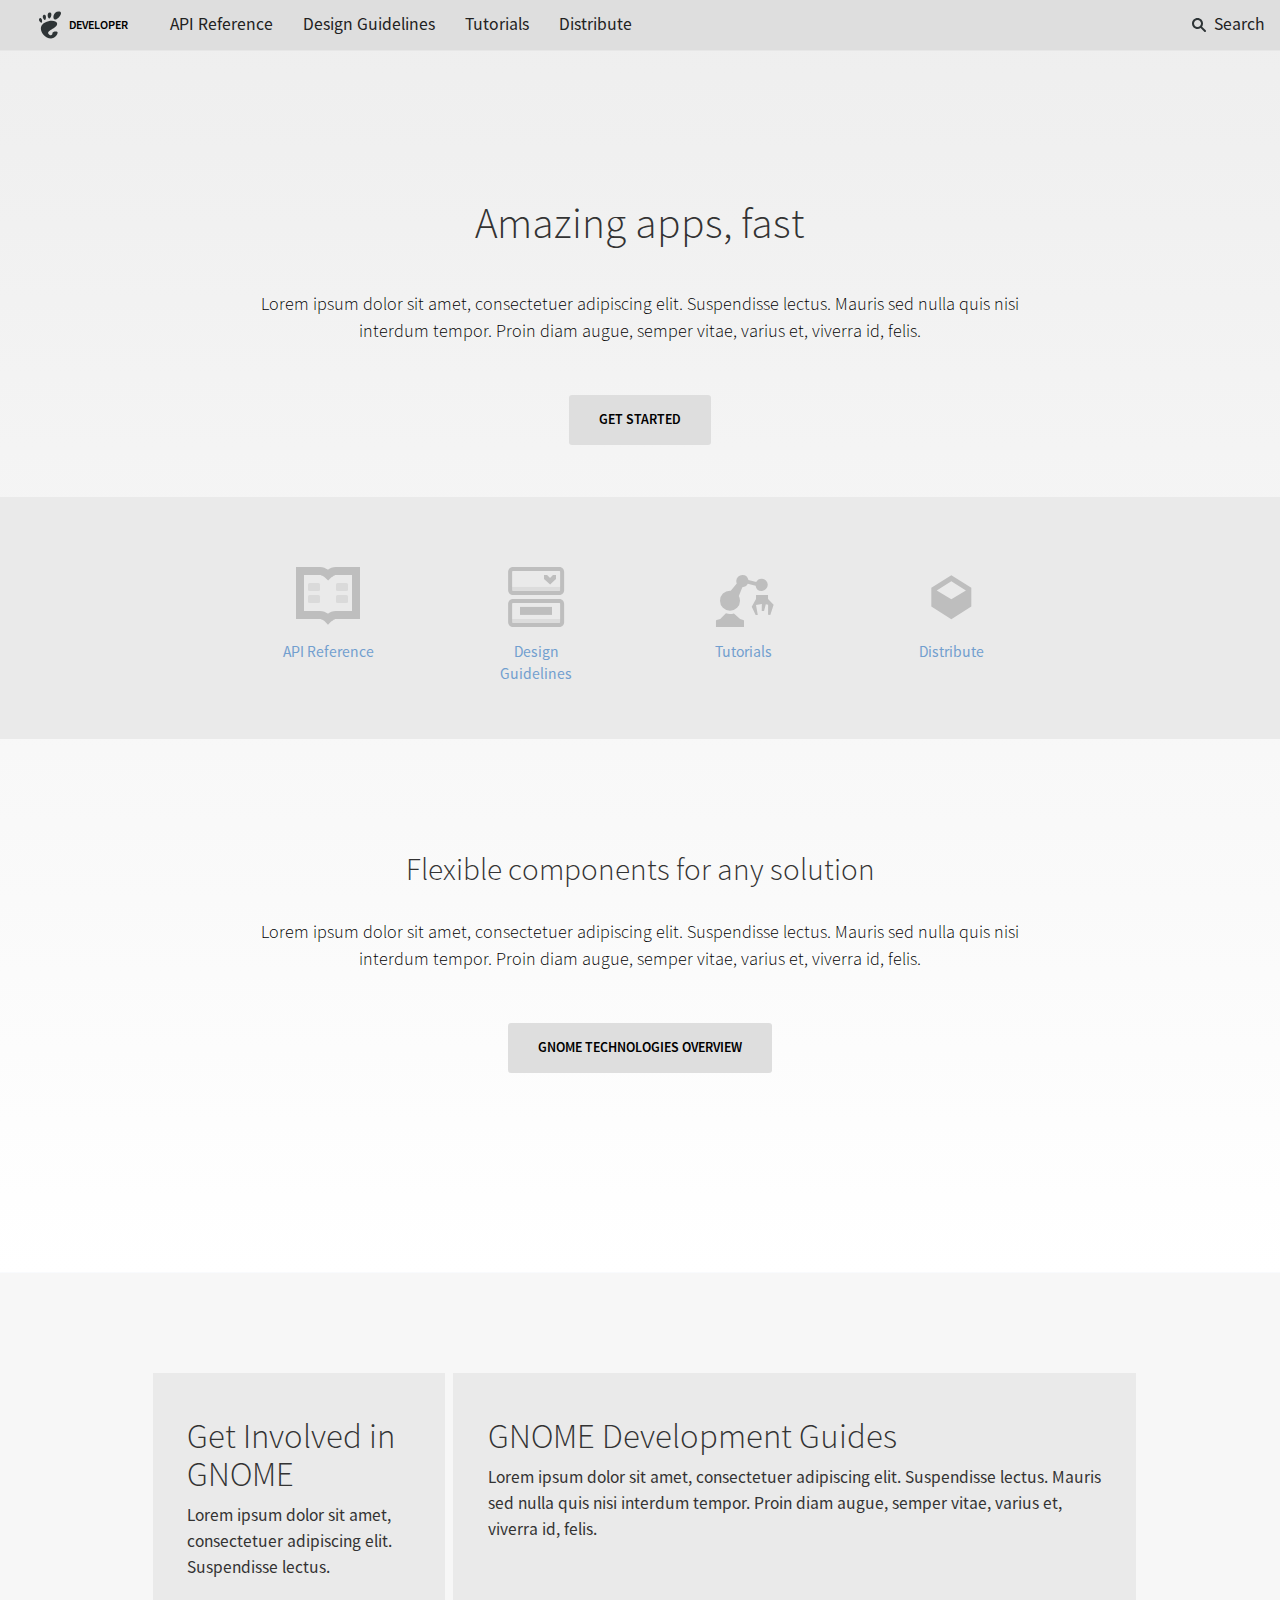
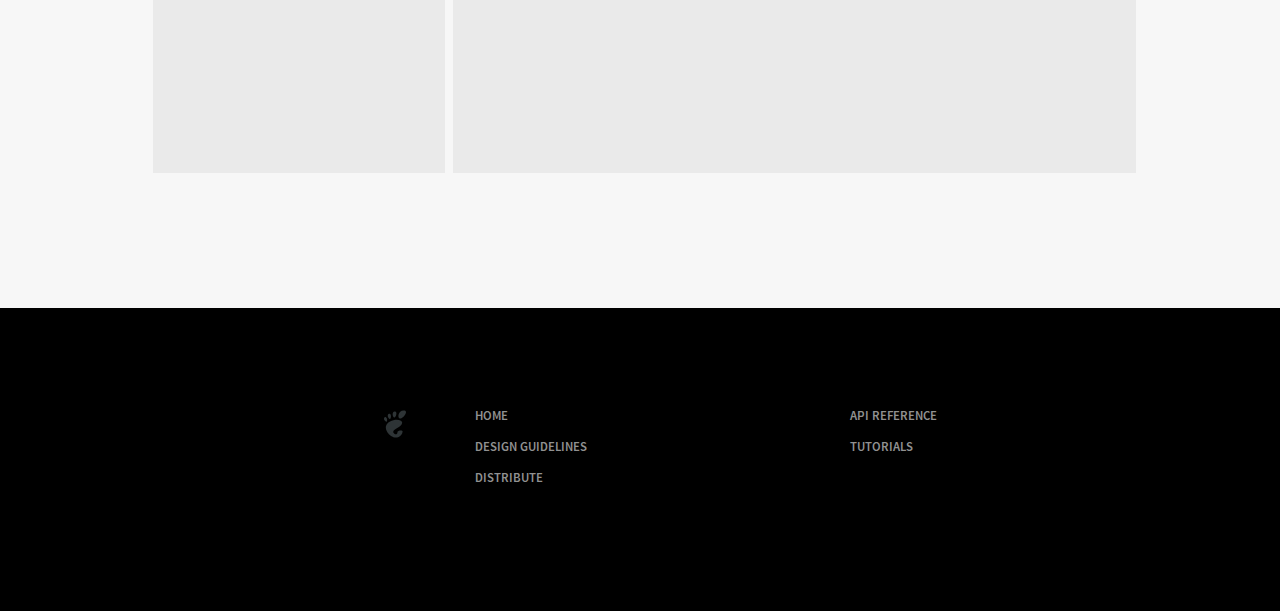
<file: index.html>
<!DOCTYPE html>
<html>
  <head>
    <title>
      GNOME Developer Documentation
    </title>
    <meta content='text/html; charset=UTF8' http-equiv='content-type'>
    <meta content='Lorem ipsum dolor sit amet' name='description'>
    <meta content='fleet,commander,fleetcommander' name='keywords'>
    <meta content='width=device-width,initial-scale=1' name='viewport'>
    <link href='img/favicon.png' rel='icon' type='image/png'>
    <link href='/favicon.ico' rel='shortcut icon' type='image/x-icon'>
    <link href='img/favicon57.png' rel='apple-touch-icon' sizes='57x57'>
    <link href='img/favicon152.png' rel='apple-touch-icon' sizes='152x152'>
    <link href="stylesheets/fonts-6c582ae6.css" rel="stylesheet" />
    <link href="stylesheets/site-3c2b95d2.css" rel="stylesheet" />
    <link href="stylesheets/animate-0a10c6dd.css" rel="stylesheet" />
    <script src="javascripts/jquery-1797d73e.js"></script>
  </head>
  <body id='page-top'>
    <nav class='navbar navbar-default navbar-fixed-top' id='mainNav'>
      <div class='container-fluid'>
        <!-- Brand and toggle get grouped for better mobile display -->
        <div class='navbar-header'>
          <button class='navbar-toggle collapsed' data-target='#bs-example-navbar-collapse-1' data-toggle='collapse' type='button'>
            <span class='sr-only'>Toggle navigation</span>
            <span class='icon-bar'></span>
            <span class='icon-bar'></span>
            <span class='icon-bar'></span>
          </button>
          <a class="navbar-brand page-scroll" href="#page-top">Developer</a>
        </div>
        <div class='collapse navbar-collapse' id='bs-example-navbar-collapse-1'>
          <ul class='nav navbar-nav navbar-default'>
            <li>
              <a class="page-scroll" href="api.html">API Reference</a>
            </li>
            <li>
              <a class="page-scroll" href="design">Design Guidelines</a>
            </li>
            <li>
              <a class="page-scroll" href="tutorials">Tutorials</a>
            </li>
            <li>
              <a class="page-scroll" href="flatpak">Distribute</a>
            </li>
          </ul>
          <!-- /.navbar-collapse -->
          <ul class='nav navbar-nav navbar-right'>
            <li>
              <a class="search" href="#"><img src="img/search-ca453072.svg" />
              Search
              </a>
            </li>
          </ul>
        </div>
      </div>
      <!-- /.container-fluid -->
    </nav>
  </body>
  <main>
    <header>
      <div class='header-content'>
        <div class='header-content-inner'>
          <h1>Amazing apps, fast</h1>
          <p>
            Lorem ipsum dolor sit amet, consectetuer adipiscing elit. Suspendisse lectus. Mauris sed nulla quis nisi interdum tempor.
            Proin diam augue, semper vitae, varius et, viverra id, felis.
          </p>
          <a class='btn btn-primary btn-xl page-scroll' href='#getstarted'>Get Started</a>
        </div>
        <div class='container-fluid'>
          <div class='row toned'>
            <div class='col-lg-2 col-lg-offset-2 col-xs-6 col-md-3'>
              <a class="icon" id="apiref" href="api.html">API Reference</a>
            </div>
            <div class='col-lg-2 col-xs-6 col-md-3'>
              <a class='icon' id='hig'>
                Design Guidelines
              </a>
            </div>
            <div class='col-lg-2 col-xs-6 col-md-3'>
              <a class='icon' id='tutorials'>
                Tutorials
              </a>
            </div>
            <div class='col-lg-2 col-xs-6 col-md-3'>
              <a class='icon' id='flatpak'>
                Distribute
              </a>
            </div>
          </div>
        </div>
        <div class='container'>
          <div class='header-content-inner'>
            <h2>Flexible components for any solution</h2>
            <p>
              Lorem ipsum dolor sit amet, consectetuer adipiscing elit. Suspendisse lectus. Mauris sed nulla quis nisi interdum tempor.
              Proin diam augue, semper vitae, varius et, viverra id, felis.
            </p>
            <a class='btn btn-primary btn-xl page-scroll' href='#tech'>GNOME Technologies Overview</a>
          </div>
        </div>
      </div>
    </header>
    <section>
      <div class='container'>
        <div class='row'>
          <div class='col-sm-3 col-sm-offset-1 box'>
            <h1>Get Involved in GNOME</h1>
            <p>
              Lorem ipsum dolor sit amet, consectetuer adipiscing elit. Suspendisse lectus.
            </p>
          </div>
          <div class='col-sm-7 box'>
            <h1>GNOME Development Guides</h1>
            <p>
              Lorem ipsum dolor sit amet, consectetuer adipiscing elit. Suspendisse lectus. Mauris sed nulla quis nisi interdum tempor.
              Proin diam augue, semper vitae, varius et, viverra id, felis.
            </p>
          </div>
        </div>
      </div>
    </section>
  </main>
  <section class='bg-black' id='footer'>
    <div class='container'>
      <div class='row'>
        <div class='col-md-1 col-md-offset-3 col-xs-2 col-xs-offset-2'>
          <a class='navbar-brand page-scroll' href='#page-top'>
            <img title="Flatpak" class="full" src="img/logo-d6ff5cc0.svg" />
          </a>
        </div>
        <ul class='col-md-8 col-xs-8'>
          <li class='toplevel col-md-6'>
            <a href="./">Home</a>
          </li>
          <li class='toplevel col-md-6 col-md-offset-0'>
            <!-- id links on index page -->
            <a class="page-scroll" href="api.html">API Reference</a>
          </li>
          <li class='toplevel col-md-6 col-md-offset-0'>
            <!-- id links on index page -->
            <a class="page-scroll" href="design">Design Guidelines</a>
          </li>
          <li class='toplevel col-md-6 col-md-offset-0'>
            <!-- id links on index page -->
            <a class="page-scroll" href="tutorials">Tutorials</a>
          </li>
          <li class='toplevel col-md-6 col-md-offset-0'>
            <!-- id links on index page -->
            <a class="page-scroll" href="flatpak">Distribute</a>
          </li>
        </ul>
      </div>
    </div>
  </section>
  <script src="javascripts/jquery.easing.min-603599b4.js"></script>
  <script src="javascripts/jquery.toc.min-265bae56.js"></script>
  <script src="javascripts/bootstrap-8cf4186c.js"></script>
  <script src="javascripts/all-c21a9cf1.js"></script>
  <script type="text/javascript">
    (function(i,s,o,g,r,a,m){i['GoogleAnalyticsObject']=r;i[r]=i[r]||function(){
    (i[r].q=i[r].q||[]).push(arguments)},i[r].l=1*new Date();a=s.createElement(o),
    m=s.getElementsByTagName(o)[0];a.async=1;a.src=g;m.parentNode.insertBefore(a,m)
    })(window,document,'script','//www.google-analytics.com/analytics.js','ga');
    ga('create', '', 'auto');
    ga('send', 'pageview');
  </script>
</html>
</file>
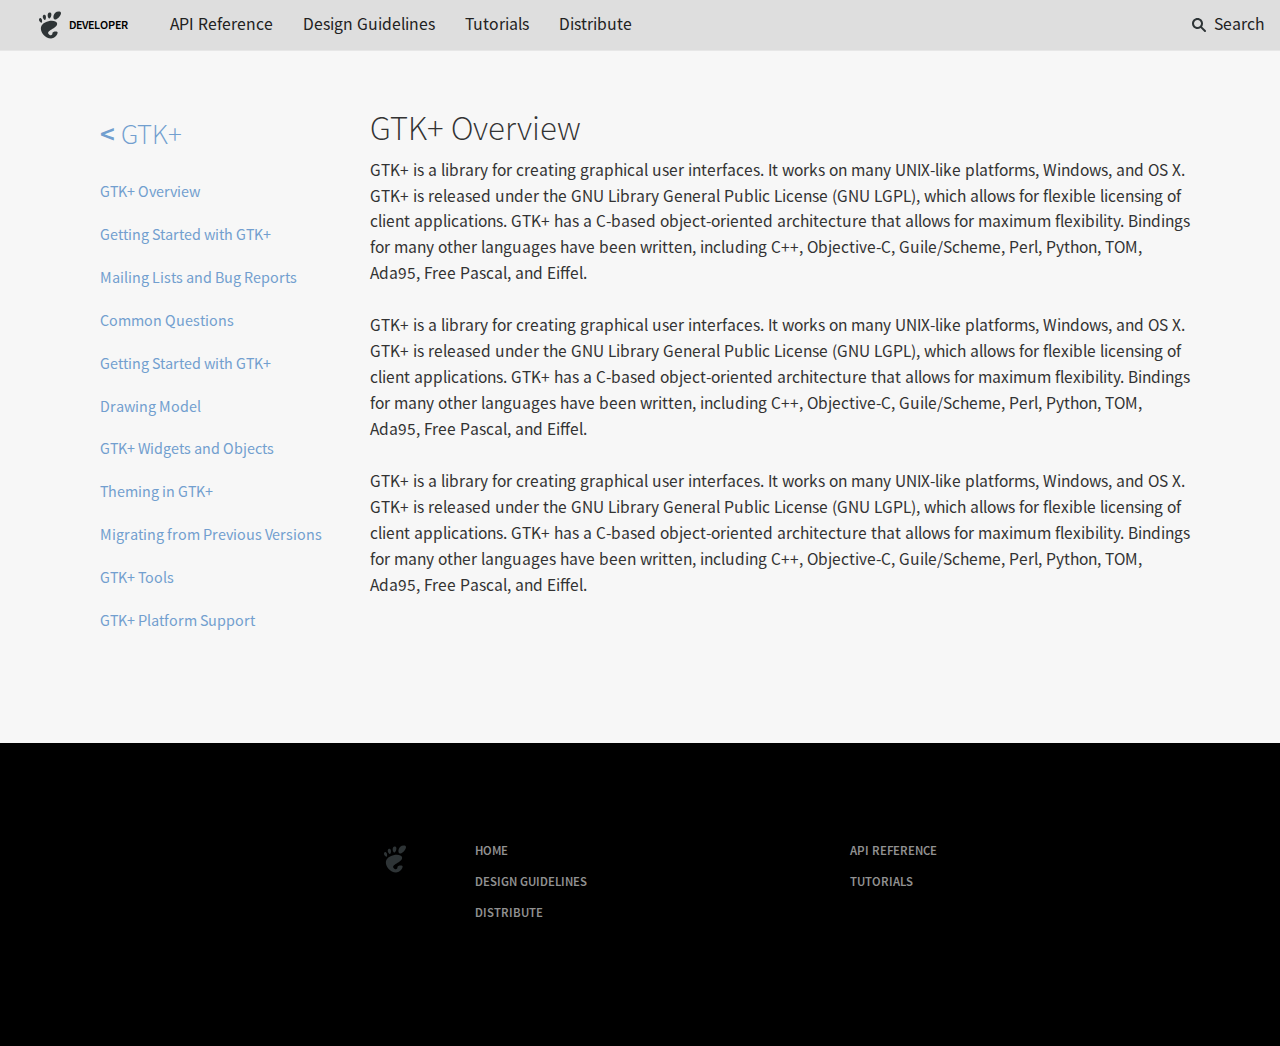
<file: api-gtk.html>
<!DOCTYPE html>
<html>
  <head>
    <title>
      GNOME APIs
    </title>
    <meta content='text/html; charset=UTF8' http-equiv='content-type'>
    <meta content='Lorem ipsum dolor sit amet' name='description'>
    <meta content='fleet,commander,fleetcommander' name='keywords'>
    <meta content='width=device-width,initial-scale=1' name='viewport'>
    <link href='img/favicon.png' rel='icon' type='image/png'>
    <link href='/favicon.ico' rel='shortcut icon' type='image/x-icon'>
    <link href='img/favicon57.png' rel='apple-touch-icon' sizes='57x57'>
    <link href='img/favicon152.png' rel='apple-touch-icon' sizes='152x152'>
    <link href="stylesheets/fonts-6c582ae6.css" rel="stylesheet" />
    <link href="stylesheets/site-3c2b95d2.css" rel="stylesheet" />
    <link href="stylesheets/animate-0a10c6dd.css" rel="stylesheet" />
    <script src="javascripts/jquery-1797d73e.js"></script>
  </head>
  <body id='page-top'>
    <nav class='navbar navbar-default navbar-fixed-top' id='mainNav'>
      <div class='container-fluid'>
        <!-- Brand and toggle get grouped for better mobile display -->
        <div class='navbar-header'>
          <button class='navbar-toggle collapsed' data-target='#bs-example-navbar-collapse-1' data-toggle='collapse' type='button'>
            <span class='sr-only'>Toggle navigation</span>
            <span class='icon-bar'></span>
            <span class='icon-bar'></span>
            <span class='icon-bar'></span>
          </button>
          <a class="navbar-brand page-scroll" href="./">Developer</a>
        </div>
        <div class='collapse navbar-collapse' id='bs-example-navbar-collapse-1'>
          <ul class='nav navbar-nav navbar-default'>
            <li>
              <a class="page-scroll" href="api.html">API Reference</a>
            </li>
            <li>
              <a class="page-scroll" href="design">Design Guidelines</a>
            </li>
            <li>
              <a class="page-scroll" href="tutorials">Tutorials</a>
            </li>
            <li>
              <a class="page-scroll" href="flatpak">Distribute</a>
            </li>
          </ul>
          <!-- /.navbar-collapse -->
          <ul class='nav navbar-nav navbar-right'>
            <li>
              <a class="search" href="#"><img src="img/search-ca453072.svg" />
              Search
              </a>
            </li>
          </ul>
        </div>
      </div>
      <!-- /.container-fluid -->
    </nav>
  </body>
  <main>
    <section>
      <div class='container visible-xs'>
        <div class='col-xs-12'>
          <button class='btn btn-primary btn-xs' data-toggle='offcanvas' type='button'>
            toc
          </button>
        </div>
      </div>
      <div class='container'>
        <div class='row-offcanvas row-offcanvas-left'>
          <div class='sidebar-offcanvas' id='sidebar'>
            <div class='col-sm-4 col-md-3'>
              <ul class='nav nav-sidebar'>
                <li class='active'>
                  <a href='/api.html' id='sec'>
                    <h2>
                      <strong>&lt;</strong>
                      GTK+
                    </h2>
                  </a>
                </li>
                <li>
                  <a>GTK+ Overview</a>
                  <ul class='nav nav-sidebar'>
                    <li>
                      <a>Getting Started with GTK+</a>
                    </li>
                    <li>
                      <a>Mailing Lists and Bug Reports</a>
                    </li>
                    <li>
                      <a>Common Questions</a>
                    </li>
                    <li>
                      <a>Getting Started with GTK+</a>
                    </li>
                    <li>
                      <a>Drawing Model</a>
                    </li>
                  </ul>
                </li>
                <li>
                  <a>GTK+ Widgets and Objects</a>
                </li>
                <li>
                  <a>Theming in GTK+</a>
                </li>
                <li>
                  <a>Migrating from Previous Versions</a>
                </li>
                <li>
                  <a>GTK+ Tools</a>
                </li>
                <li>
                  <a>GTK+ Platform Support</a>
                </li>
              </ul>
            </div>
          </div>
        </div>
        <div class='col-sm-8 col-md-9'>
          <h1>GTK+ Overview</h1>
          <p>
            GTK+ is a library for creating graphical user interfaces. It works on many UNIX-like platforms, Windows, and OS X. GTK+ is released under the GNU Library General Public License (GNU LGPL), which allows for flexible licensing of client applications. GTK+ has a C-based object-oriented architecture that allows for maximum flexibility. Bindings for many other languages have been written, including C++, Objective-C, Guile/Scheme, Perl, Python, TOM, Ada95, Free Pascal, and Eiffel.
          </p>
          <p>
            GTK+ is a library for creating graphical user interfaces. It works on many UNIX-like platforms, Windows, and OS X. GTK+ is released under the GNU Library General Public License (GNU LGPL), which allows for flexible licensing of client applications. GTK+ has a C-based object-oriented architecture that allows for maximum flexibility. Bindings for many other languages have been written, including C++, Objective-C, Guile/Scheme, Perl, Python, TOM, Ada95, Free Pascal, and Eiffel.
          </p>
          <p>
            GTK+ is a library for creating graphical user interfaces. It works on many UNIX-like platforms, Windows, and OS X. GTK+ is released under the GNU Library General Public License (GNU LGPL), which allows for flexible licensing of client applications. GTK+ has a C-based object-oriented architecture that allows for maximum flexibility. Bindings for many other languages have been written, including C++, Objective-C, Guile/Scheme, Perl, Python, TOM, Ada95, Free Pascal, and Eiffel.
          </p>
        </div>
      </div>
    </section>
    <script>
      $(document).ready(function() {
        $('[data-toggle=offcanvas]').click(function() {
          $('.row-offcanvas').toggle("slow");
        });
      });
    </script>
  </main>
  <section class='bg-black' id='footer'>
    <div class='container'>
      <div class='row'>
        <div class='col-md-1 col-md-offset-3 col-xs-2 col-xs-offset-2'>
          <a class='navbar-brand page-scroll' href='#page-top'>
            <img title="Flatpak" class="full" src="img/logo-d6ff5cc0.svg" />
          </a>
        </div>
        <ul class='col-md-8 col-xs-8'>
          <li class='toplevel col-md-6'>
            <a href="./">Home</a>
          </li>
          <li class='toplevel col-md-6 col-md-offset-0'>
            <!-- id links on index page -->
            <a class="page-scroll" href="api.html">API Reference</a>
          </li>
          <li class='toplevel col-md-6 col-md-offset-0'>
            <!-- id links on index page -->
            <a class="page-scroll" href="design">Design Guidelines</a>
          </li>
          <li class='toplevel col-md-6 col-md-offset-0'>
            <!-- id links on index page -->
            <a class="page-scroll" href="tutorials">Tutorials</a>
          </li>
          <li class='toplevel col-md-6 col-md-offset-0'>
            <!-- id links on index page -->
            <a class="page-scroll" href="flatpak">Distribute</a>
          </li>
        </ul>
      </div>
    </div>
  </section>
  <script src="javascripts/jquery.easing.min-603599b4.js"></script>
  <script src="javascripts/jquery.toc.min-265bae56.js"></script>
  <script src="javascripts/bootstrap-8cf4186c.js"></script>
  <script src="javascripts/all-c21a9cf1.js"></script>
  <script type="text/javascript">
    (function(i,s,o,g,r,a,m){i['GoogleAnalyticsObject']=r;i[r]=i[r]||function(){
    (i[r].q=i[r].q||[]).push(arguments)},i[r].l=1*new Date();a=s.createElement(o),
    m=s.getElementsByTagName(o)[0];a.async=1;a.src=g;m.parentNode.insertBefore(a,m)
    })(window,document,'script','//www.google-analytics.com/analytics.js','ga');
    ga('create', '', 'auto');
    ga('send', 'pageview');
  </script>
</html>
</file>
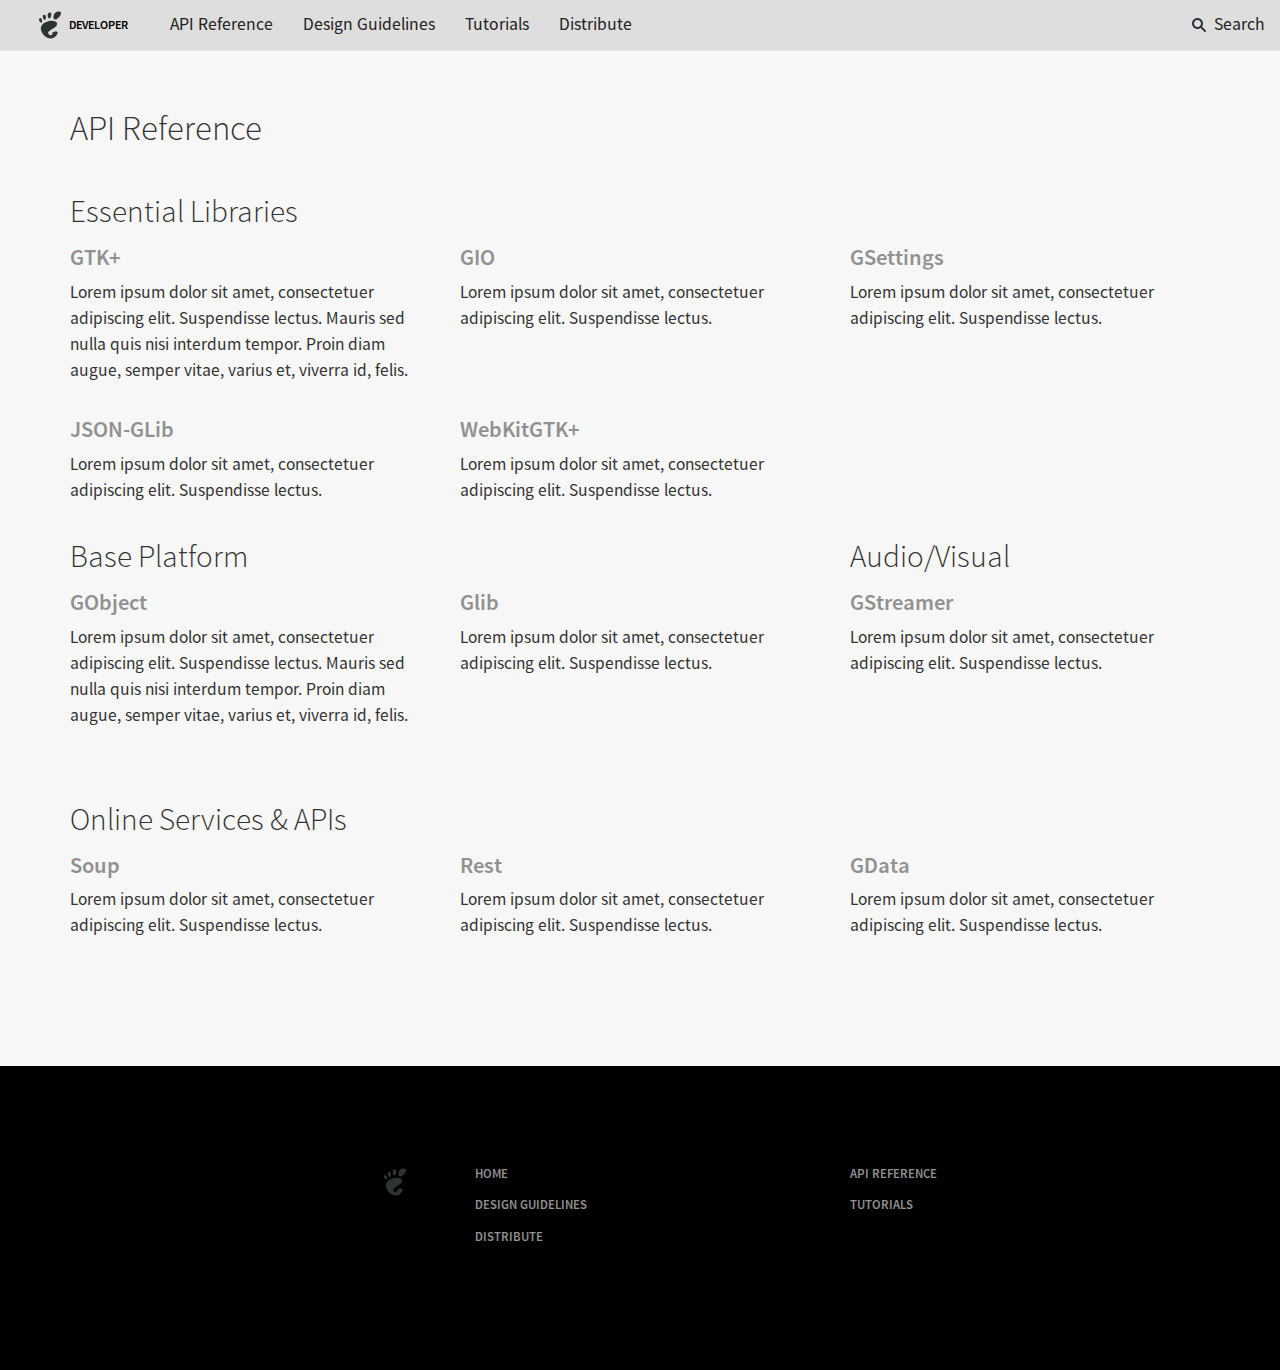
<file: api.html>
<!DOCTYPE html>
<html>
  <head>
    <title>
      GNOME APIs
    </title>
    <meta content='text/html; charset=UTF8' http-equiv='content-type'>
    <meta content='Lorem ipsum dolor sit amet' name='description'>
    <meta content='fleet,commander,fleetcommander' name='keywords'>
    <meta content='width=device-width,initial-scale=1' name='viewport'>
    <link href='img/favicon.png' rel='icon' type='image/png'>
    <link href='/favicon.ico' rel='shortcut icon' type='image/x-icon'>
    <link href='img/favicon57.png' rel='apple-touch-icon' sizes='57x57'>
    <link href='img/favicon152.png' rel='apple-touch-icon' sizes='152x152'>
    <link href="stylesheets/fonts-6c582ae6.css" rel="stylesheet" />
    <link href="stylesheets/site-1ade7717.css" rel="stylesheet" />
    <link href="stylesheets/animate-0a10c6dd.css" rel="stylesheet" />
  </head>
  <body id='page-top'>
    <nav class='navbar navbar-default navbar-fixed-top' id='mainNav'>
      <div class='container-fluid'>
        <!-- Brand and toggle get grouped for better mobile display -->
        <div class='navbar-header'>
          <button class='navbar-toggle collapsed' data-target='#bs-example-navbar-collapse-1' data-toggle='collapse' type='button'>
            <span class='sr-only'>Toggle navigation</span>
            <span class='icon-bar'></span>
            <span class='icon-bar'></span>
            <span class='icon-bar'></span>
          </button>
          <a class="navbar-brand page-scroll" href="./">Developer</a>
        </div>
        <div class='collapse navbar-collapse' id='bs-example-navbar-collapse-1'>
          <ul class='nav navbar-nav navbar-default'>
            <li>
              <a class="page-scroll" href="api.html">API Reference</a>
            </li>
            <li>
              <a class="page-scroll" href="design">Design Guidelines</a>
            </li>
            <li>
              <a class="page-scroll" href="tutorials">Tutorials</a>
            </li>
            <li>
              <a class="page-scroll" href="flatpak">Distribute</a>
            </li>
          </ul>
          <!-- /.navbar-collapse -->
          <ul class='nav navbar-nav navbar-right'>
            <li>
              <a class="search" href="#"><img src="img/search-ca453072.svg" />
              Search
              </a>
            </li>
          </ul>
        </div>
      </div>
      <!-- /.container-fluid -->
    </nav>
  </body>
  <main>
    <section>
      <div class='container'>
        <h1>API Reference</h1>
        <h2>Essential Libraries</h2>
        <div class='row'>
          <div class='col-md-4'>
            <h3>GTK+</h3>
            <p>Lorem ipsum dolor sit amet, consectetuer adipiscing elit. Suspendisse lectus. Mauris sed nulla quis nisi interdum tempor. Proin diam augue, semper vitae, varius et, viverra id, felis.</p>
          </div>
          <div class='col-md-4'>
            <h3>GIO</h3>
            <p>Lorem ipsum dolor sit amet, consectetuer adipiscing elit. Suspendisse lectus.</p>
          </div>
          <div class='col-md-4'>
            <h3>GSettings</h3>
            <p>Lorem ipsum dolor sit amet, consectetuer adipiscing elit. Suspendisse lectus.</p>
          </div>
        </div>
        <div class='row'>
          <div class='col-md-4'>
            <h3>JSON-GLib</h3>
            <p>Lorem ipsum dolor sit amet, consectetuer adipiscing elit. Suspendisse lectus.</p>
          </div>
          <div class='col-md-4'>
            <h3>WebKitGTK+</h3>
            <p>Lorem ipsum dolor sit amet, consectetuer adipiscing elit. Suspendisse lectus.</p>
          </div>
        </div>
        <div class='row'>
          <div class='col-md-8'>
            <h2>Base Platform</h2>
            <div class='row'>
              <div class='col-md-6'>
                <h3>GObject</h3>
                <p>Lorem ipsum dolor sit amet, consectetuer adipiscing elit. Suspendisse lectus. Mauris sed nulla quis nisi interdum tempor. Proin diam augue, semper vitae, varius et, viverra id, felis.</p>
              </div>
              <div class='col-md-6'>
                <h3>Glib</h3>
                <p>Lorem ipsum dolor sit amet, consectetuer adipiscing elit. Suspendisse lectus.</p>
              </div>
            </div>
          </div>
          <div class='col-md-4'>
            <h2>Audio/Visual</h2>
            <div class='row'>
              <div class='col-md-12'>
                <h3>GStreamer</h3>
                <p>Lorem ipsum dolor sit amet, consectetuer adipiscing elit. Suspendisse lectus.</p>
              </div>
            </div>
          </div>
        </div>
        <h2>Online Services & APIs</h2>
        <div class='row'>
          <div class='col-md-4'>
            <h3>Soup</h3>
            <p>Lorem ipsum dolor sit amet, consectetuer adipiscing elit. Suspendisse lectus.</p>
          </div>
          <div class='col-md-4'>
            <h3>Rest</h3>
            <p>Lorem ipsum dolor sit amet, consectetuer adipiscing elit. Suspendisse lectus.</p>
          </div>
          <div class='col-md-4'>
            <h3>GData</h3>
            <p>Lorem ipsum dolor sit amet, consectetuer adipiscing elit. Suspendisse lectus.</p>
          </div>
        </div>
      </div>
    </section>
  </main>
  <section class='bg-black' id='footer'>
    <div class='container'>
      <div class='row'>
        <div class='col-md-1 col-md-offset-3 col-xs-2 col-xs-offset-2'>
          <a class='navbar-brand page-scroll' href='#page-top'>
            <img title="Flatpak" class="full" src="img/logo-d6ff5cc0.svg" />
          </a>
        </div>
        <ul class='col-md-8 col-xs-8'>
          <li class='toplevel col-md-6'>
            <a href="./">Home</a>
          </li>
          <li class='toplevel col-md-6 col-md-offset-0'>
            <!-- id links on index page -->
            <a class="page-scroll" href="api.html">API Reference</a>
          </li>
          <li class='toplevel col-md-6 col-md-offset-0'>
            <!-- id links on index page -->
            <a class="page-scroll" href="design">Design Guidelines</a>
          </li>
          <li class='toplevel col-md-6 col-md-offset-0'>
            <!-- id links on index page -->
            <a class="page-scroll" href="tutorials">Tutorials</a>
          </li>
          <li class='toplevel col-md-6 col-md-offset-0'>
            <!-- id links on index page -->
            <a class="page-scroll" href="flatpak">Distribute</a>
          </li>
        </ul>
      </div>
    </div>
  </section>
  <script src="javascripts/jquery-1797d73e.js"></script>
  <script src="javascripts/jquery.easing.min-603599b4.js"></script>
  <script src="javascripts/jquery.toc.min-265bae56.js"></script>
  <script src="javascripts/bootstrap-8cf4186c.js"></script>
  <script src="javascripts/all-c21a9cf1.js"></script>
  <script type="text/javascript">
    (function(i,s,o,g,r,a,m){i['GoogleAnalyticsObject']=r;i[r]=i[r]||function(){
    (i[r].q=i[r].q||[]).push(arguments)},i[r].l=1*new Date();a=s.createElement(o),
    m=s.getElementsByTagName(o)[0];a.async=1;a.src=g;m.parentNode.insertBefore(a,m)
    })(window,document,'script','//www.google-analytics.com/analytics.js','ga');
    ga('create', '', 'auto');
    ga('send', 'pageview');
  </script>
</html>
</file>
<file: stylesheets/fonts-6c582ae6.css>
/* Oblique */

/*
@font-face {
  font-family: "Overpass";
  src: local("Overpass ExtraLight Italic"),
        local(Overpass-ExtraLight-Italic),    
        url(../fonts/Overpass-ExtraLight-Italic.ttf);
  font-style: italic;
  font-weight: 200;
}

@font-face {
  font-family: "Overpass";
  src: local("Overpass Light Italic"),
        local(Overpass-Light-Italic),
        url(../fonts/Overpass-Light-Italic-f953595c.ttf);
  font-style: italic;
  font-weight: 300;
}

*/

@font-face {
  font-family: "Overpass";
  src: local("Overpass Italic"),
        local(Overpass-Italic),
        local(Overpass-Regular-Italic),    
        url(../fonts/Overpass-Regular-Italic-4ac84698.ttf);
  font-style: italic;
  font-weight: 400;
}

@font-face {
  font-family: "Overpass";
  src: local("Overpass Bold Italic"),
        local(Overpass-Bold-Italic),
        local(Overpass-Bold-Italic),
        url(../fonts/Overpass-Bold-Italic-02c2c5c4.ttf);
  font-style: italic;
  font-weight: 700;
}

/* Normal */

/*
@font-face {
  font-family: "Overpass";
  src: local("Overpass ExtraLight"),
        local(Overpass-ExtraLight),    
        url(../fonts/Overpass-ExtraLight-99810ea0.ttf); 
  font-style: normal;
  font-weight: 200;
}

@font-face {
  font-family: "Overpass";
  src: local("Overpass Light"),
        local(Overpass-Light),    
        url(../fonts/Overpass-Light-208a996d.ttf); 
  font-style: normal;
  font-weight: 300;
}

*/
@font-face {
  font-family: "Overpass";
  src: local("Overpass Regular"),
        local(Overpass),
        local(Overpass-Regular),    
        url(../fonts/Overpass-Regular-dba94765.ttf); 
  font-style: normal;
  font-weight: 400;
}

@font-face {
  font-family: "Overpass";
  src: local("Overpass Bold"),
        local(Overpass-Bold),
        local(Overpass-Bold),    
        url(../fonts/Overpass-Bold-ecbb61b0.ttf); 
  font-style: normal;
  font-weight: 700;
}

@font-face {
  font-family: "Source Sans Pro";
  src: local("Source Sans Pro ExtraLight"),
        local(SourceSansProExtraLight),
        local(SourceSansPro-ExtraLight),    
        url(../fonts/SourceSansPro-ExtraLight-9448f3be.otf); 
  font-style: normal;
  font-weight: 200;
}

@font-face {
  font-family: "Source Sans Pro";
  src: local("Source Sans Pro Light"),
        local(SourceSansProLight),
        local(SourceSansPro-Light),    
        url(../fonts/SourceSansPro-Light-9bd666cc.otf); 
  font-style: normal;
  font-weight: 300;
}

@font-face {
  font-family: "Source Sans Pro";
  src: local("Source Sans Pro Regular"),
        local(SourceSansPro),
        local(SourceSansPro-Regular),    
        url(../fonts/SourceSansPro-Regular-02e00b45.otf); 
  font-style: normal;
  font-weight: 400;
}

@font-face {
  font-family: "Source Sans Pro";
  src: local("Source Sans Pro SemiBold"),
        local(SourceSansProSemiBold),
        local(SourceSansPro-SemiBold),    
        url(../fonts/SourceSansPro-Semibold-7548f7cb.otf); 
  font-style: bold;
  font-weight: 600;
}
</file>
